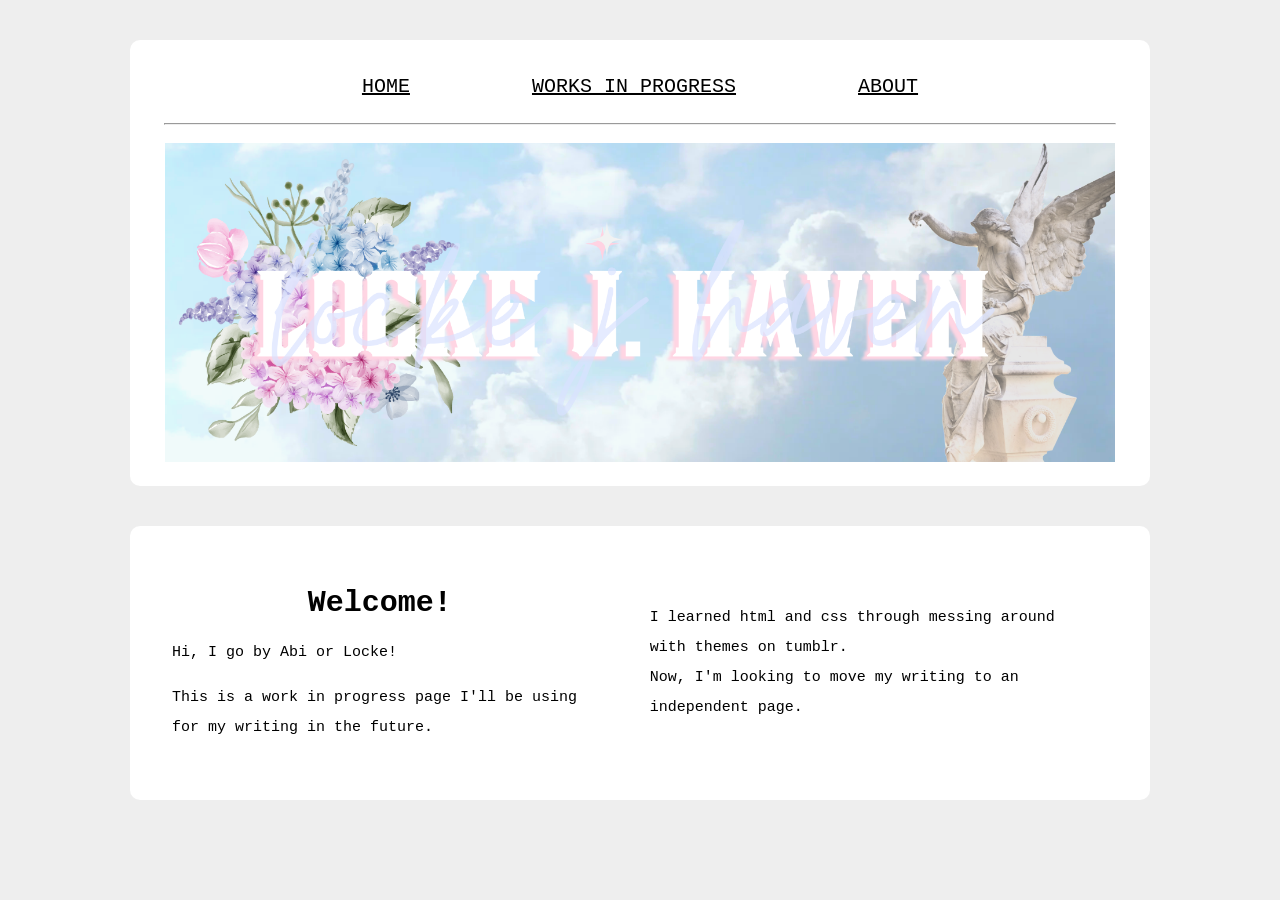
<file: index.html>
<!DOCTYPE html>
<html lang="en">
	<head>
		<title>Locke's Homepage</title>
		<meta charset="UTF-8">
		<link rel="stylesheet" href="final.css">
	</head>

	<body>
		<div class="noselect">
			<div class="links">
				<ul>
					<li><a href="./">HOME</a></li>
					<li><a href="wips.html">WORKS IN PROGRESS</a></li>
					<li><a href="about.html">ABOUT</a></li>
				</ul>
				<hr>
				<img src="HAVEN banner.png" alt="Made with Canva, 21 Mar 2023">
			</div>

			<div class="container">
				<table>
					<tr>
						<th> 
							<h1>Welcome!</h1>
							<p>Hi, I go by Abi or Locke!</p>
							<p>This is a work in progress page I'll be using for my writing in the future.</p>
						<td> 
							<p>I learned html and css through messing around with themes on tumblr.<br> Now, I'm looking to move my writing to an independent page.</p>
						</td>
					</tr>
				</table>
			</div>
		</div>
	</body>
</html>
</file>
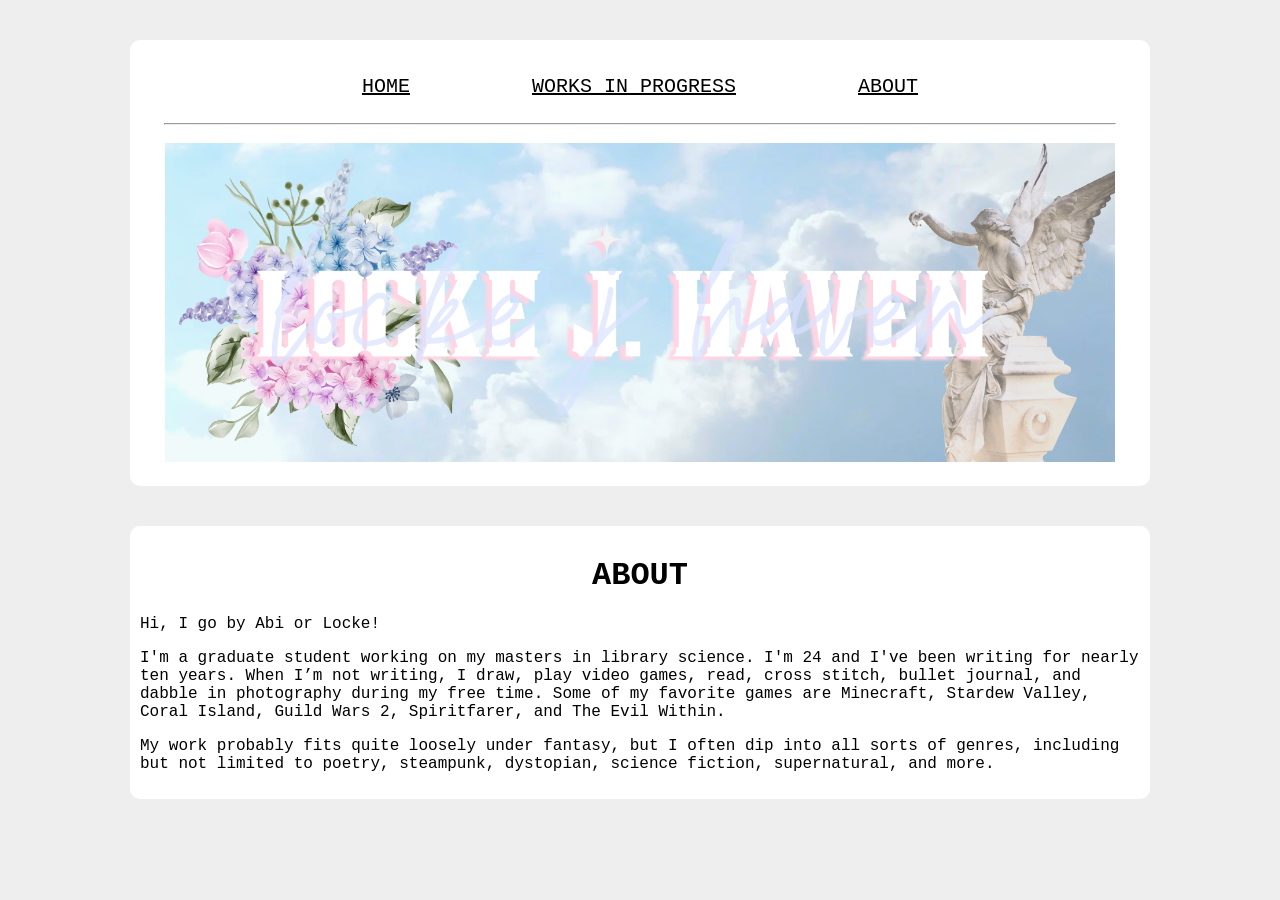
<file: about.html>
<!DOCTYPE html>
<html lang="en">
	<head>
		<title>Locke's Homepage</title>
		<meta charset="UTF-8">
		<link rel="stylesheet" href="final.css">
	</head>

	<body>
		<div class="noselect">
			<div class="links">
				<ul>
					<li><a href="./">HOME</a></li>
					<li><a href="wips.html">WORKS IN PROGRESS</a></li>
					<li><a href="about.html">ABOUT</a></li>
				</ul>
				<hr>
				<img src="HAVEN banner.png" alt="Made with Canva, 21 Mar 2023">
			</div>

			<div class="container">
					<h1>ABOUT</h1>
				  <p>Hi, I go by Abi or Locke!</p>
					<p>I'm a graduate student working on my masters in library science. I'm 24 and I've been writing for nearly ten years. When I’m not writing, I draw, play video games, read, cross stitch, bullet journal, and dabble in photography during my free time. Some of my favorite games are Minecraft, Stardew Valley, Coral Island, Guild Wars 2, Spiritfarer, and The Evil Within.</p>
					<p>My work probably fits quite loosely under fantasy, but I often dip into all sorts of genres, including but not limited to poetry, steampunk, dystopian, science fiction, supernatural, and more. </p>
			</div>
		</div>
	</body>
</html>
</file>
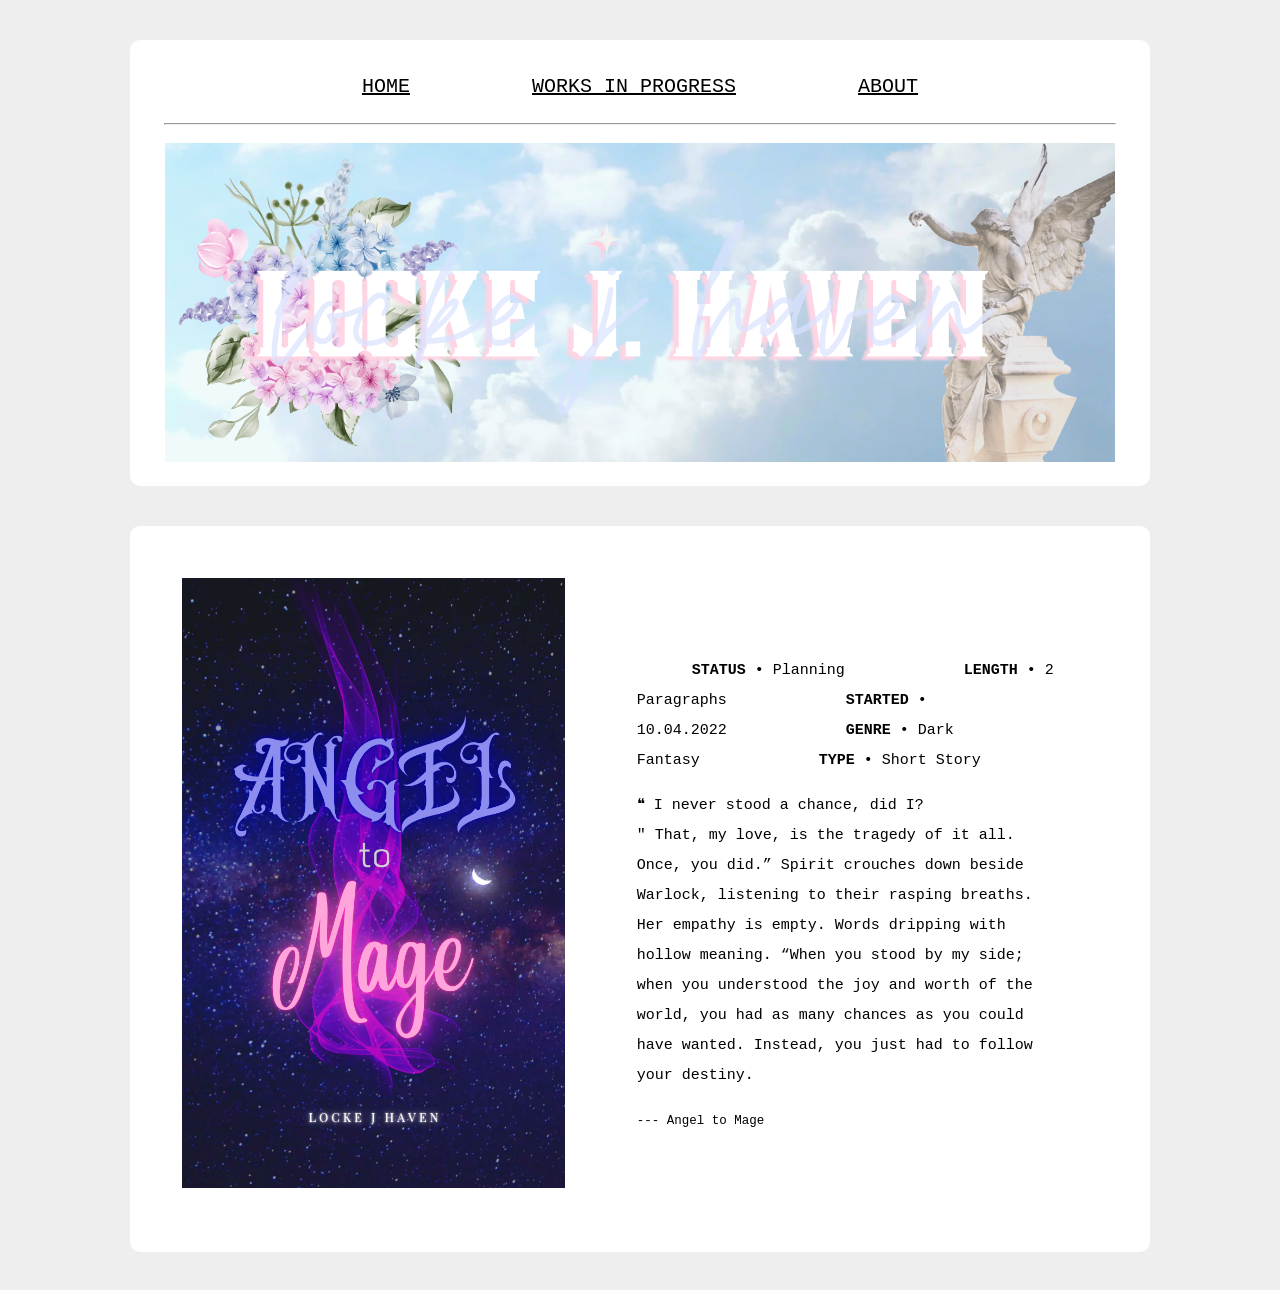
<file: wips.html>
<!DOCTYPE html>
<html lang="en">
	<head>
		<title>Locke's Homepage</title>
		<meta charset="UTF-8">
		<link rel="stylesheet" href="final.css">
	</head>

	<body>
		<div class="noselect">
			<div class="links">
				<ul>
					<li><a href="./">HOME</a></li>
					<li><a href="wips.html">WORKS IN PROGRESS</a></li>
					<li><a href="about.html">ABOUT</a></li>
				</ul>
				<hr>
				<img src="HAVEN banner.png" alt="Made with Canva, 21 Mar 2023">
			</div>

			<div class="container">
				<table>
					<tr>
						<th> 
							<img src="wipatm.png" alt="Made with Canva, 09 Oct 2022">
						<td> 
							<p>
								<li><strong>STATUS</strong> • Planning</li>
								<li><strong>LENGTH</strong> • 2 Paragraphs</li>
								<li><strong>STARTED</strong> • 10.04.2022</li>
								<li><strong>GENRE</strong> • Dark Fantasy</li>
								<li><strong>TYPE</strong> • Short Story</li>
							</p>
         					<p>❝ I never stood a chance, did I?<br>
								" That, my love, is the tragedy of it all. Once, you did.” Spirit crouches down beside Warlock, listening to their rasping breaths. Her empathy is empty. Words dripping with hollow meaning.  “When you stood by my side; when you understood the joy and worth of the world, you had as many chances as you could have wanted. Instead, you just had to follow your destiny.</p>
								<small>--- Angel to Mage</small>
						</td>
					</tr>
				</table>
			</div>
		</div>
	</body>
</html>
</file>
<file: final.css>
<!DOCTYPE css>
	header {
		font-size: 50px;
		font-family: "Lucida Console", Monaco, monospace;
		top: 1000px;
		margin: 50px auto;
		display: inline;
	}

	h1 {
		font-family: "Courier New", Courier, monospace;
		font-style: none;
		text-align: center;
	}

	body {
		background: #eee url("https://static.tumblr.com/fcbf7c37d0209ba46dda7706d536121f/g7iuunb/uJvpenqx5/tumblr_static_32qhiny6efc4g44c00kgck4w4.png");
		margin: -10 auto;
		color: black;
	}

	table {
		font-size: 15px;
		line-height: 30px;
		font-family: "Lucida Console", Monaco, monospace;
		max-width: 95%;
	}

	th {
		text-transform: none;
		text-align: left;
		padding: 30px;
		max-width:470px;
	}

	td {
		text-transform: none;
		text-align: left;
		padding: 30px;
		max-width: 470px;
	}

<!-- no select included as I wished to make it harder to copy and paste my writing -->
	.noselect {
		-webkit-touch-callout: none; /* iOS Safari */
		-webkit-user-select: none; /* Safari */
		-khtml-user-select: none; /* Konqueror HTML */
		-moz-user-select: none; /* Firefox */
		-ms-user-select: none; /* Internet Explorer/Edge */
		user-select: none; /* Non-prefixed version, currently supported by Chrome and Opera */
		}

	.container {
		background: #fff;
		width: 1000px;
		margin: 40px auto;
		border-radius: 10px;
		padding: 10px;
	}

	.links {
		background: #fff;
		width: 1000px;
		margin: 40px auto 40px auto;
		border-radius: 10px;
		padding: 10px;
		text-align: center;
	}

	img {
		margin: auto;
		padding: 10px;
		max-width: 95%;
	}

	.credit {
		background: #fff;
		width: 20px;
		padding: 10px;
		margin: 10px 10px 10px 1430px;
		border-radius: 20px;
		font-size: 10px;
	}

	p {
		font-weight: normal;
		font-family: "Courier New", Courier, monospace}

	a {
		color: black;
	}

	li {
		display: inline;
		padding: 0px 50px 0px 50px;
		margin: 5px;
	}

	hr {
		max-width: 95%;
	}

	ul {
		padding: 5px;
		font-size: 20px;
		font-family: "Courier New", Courier, monospace;
	}

		</style>
</file>
